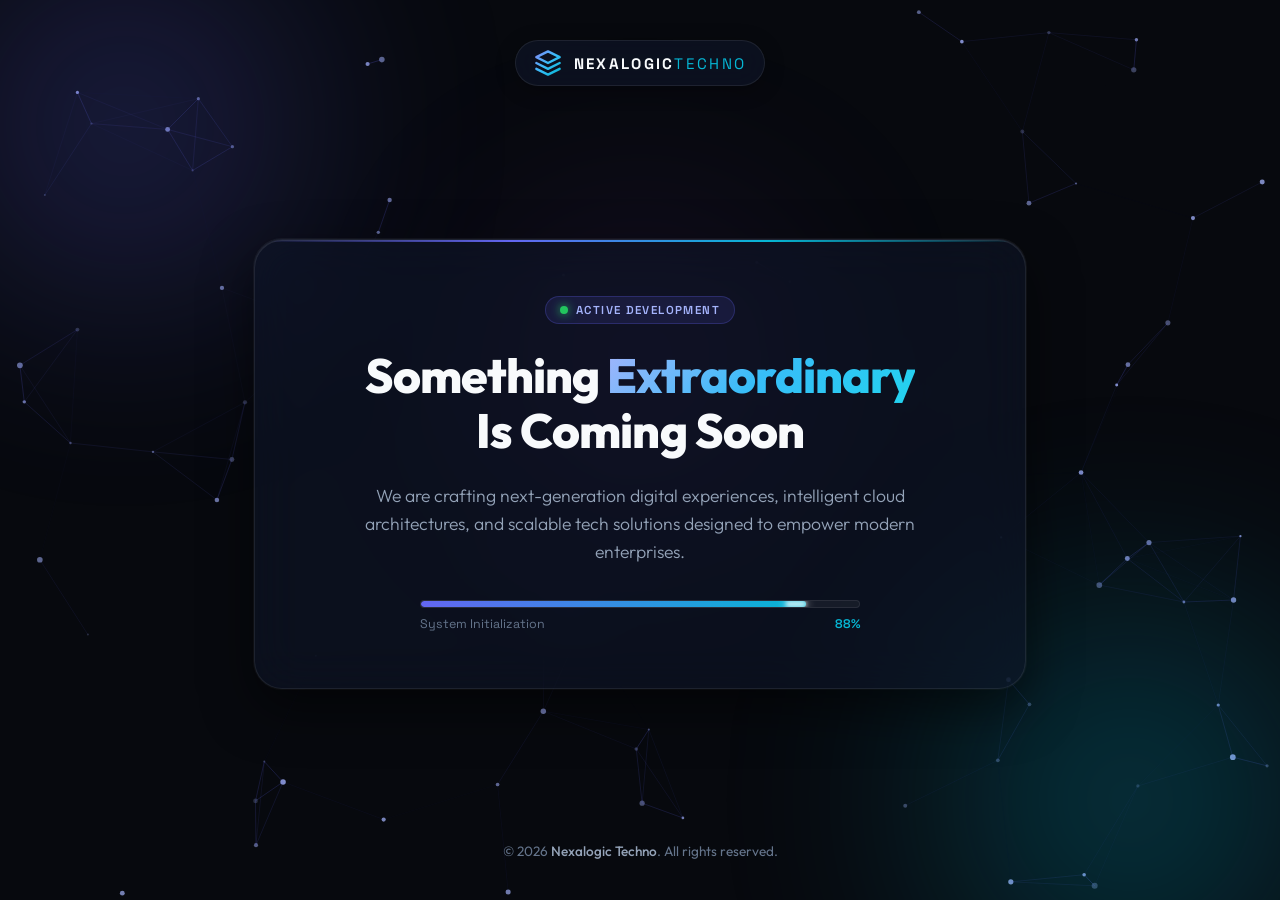
<file: nexalogic-coming-soon/index.html>
<!DOCTYPE html>
<html lang="en">
<head>
  <meta charset="UTF-8">
  <meta name="viewport" content="width=device-width, initial-scale=1.0">
  <title>Nexalogic Techno — Coming Soon</title>
  <meta name="description" content="Nexalogic Techno is preparing something extraordinary. We engineer next-generation digital solutions, intelligent technology, and scalable software.">
  <meta name="keywords" content="Nexalogic Techno, Software Development, Technology, Digital Solutions, Innovations">
  
  <!-- Open Graph / Meta -->
  <meta property="og:type" content="website">
  <meta property="og:url" content="https://nexalogictechno.com/">
  <meta property="og:title" content="Nexalogic Techno — Coming Soon">
  <meta property="og:description" content="Something extraordinary is in the works. Stay tuned for our upcoming launch.">
  
  <!-- Google Fonts -->
  <link rel="preconnect" href="https://fonts.googleapis.com">
  <link rel="preconnect" href="https://fonts.gstatic.com" crossorigin>
  <link href="https://fonts.googleapis.com/css2?family=Outfit:wght@300;400;500;600;700;800;900&family=Space+Grotesk:wght@400;500;600;700&display=swap" rel="stylesheet">
  
  <link rel="stylesheet" href="style.css">
</head>
<body>
  <!-- Interactive Background Canvas -->
  <canvas id="particleCanvas"></canvas>

  <!-- Ambient Glow Gradients -->
  <div class="ambient-glow glow-1"></div>
  <div class="ambient-glow glow-2"></div>
  <div class="ambient-glow glow-3"></div>

  <!-- Main Container -->
  <main class="main-wrapper">
    
    <!-- Top Brand Header -->
    <header class="brand-header">
      <div class="logo-container">
        <div class="logo-icon">
          <svg viewBox="0 0 24 24" fill="none" xmlns="http://www.w3.org/2000/svg">
            <path d="M12 2L2 7L12 12L22 7L12 2Z" stroke="url(#logo-grad)" stroke-width="2" stroke-linecap="round" stroke-linejoin="round"/>
            <path d="M2 17L12 22L22 17" stroke="url(#logo-grad)" stroke-width="2" stroke-linecap="round" stroke-linejoin="round"/>
            <path d="M2 12L12 17L22 12" stroke="url(#logo-grad)" stroke-width="2" stroke-linecap="round" stroke-linejoin="round"/>
            <defs>
              <linearGradient id="logo-grad" x1="2" y1="2" x2="22" y2="22" gradientUnits="userSpaceOnUse">
                <stop stop-color="#818cf8"/>
                <stop offset="0.5" stop-color="#38bdf8"/>
                <stop offset="1" stop-color="#06b6d4"/>
              </linearGradient>
            </defs>
          </svg>
        </div>
        <span class="brand-name">NEXALOGIC<span class="brand-accent">TECHNO</span></span>
      </div>
    </header>

    <!-- Glassmorphic Center Card -->
    <section class="hero-card">
      <div class="badge-wrapper">
        <span class="pulse-dot"></span>
        <span class="badge-text">ACTIVE DEVELOPMENT</span>
      </div>

      <h1 class="hero-title">
        Something <span class="gradient-text">Extraordinary</span><br>
        Is Coming Soon
      </h1>

      <p class="hero-subtitle">
        We are crafting next-generation digital experiences, intelligent cloud architectures, and scalable tech solutions designed to empower modern enterprises.
      </p>

      <div class="status-indicator">
        <div class="progress-bar-container">
          <div class="progress-bar">
            <div class="progress-glow"></div>
          </div>
        </div>
        <div class="progress-labels">
          <span>System Initialization</span>
          <span class="progress-percent">88%</span>
        </div>
      </div>
    </section>

    <!-- Footer -->
    <footer class="footer-wrapper">
      <p class="copyright-text">
        &copy; 2026 <strong>Nexalogic Techno</strong>. All rights reserved.
      </p>
    </footer>

  </main>

  <script src="script.js"></script>
</body>
</html>
</file>
<file: nexalogic-coming-soon/style.css>
/* ==========================================================
   Nexalogic Techno — Coming Soon Design System
   Modern Dark Glassmorphism with Cosmic Mesh Gradients
   ========================================================== */

:root {
  --bg-dark: #07090e;
  --card-bg: rgba(15, 23, 42, 0.55);
  --card-border: rgba(255, 255, 255, 0.08);
  --card-border-glow: rgba(99, 102, 241, 0.25);
  
  --primary-glow: #6366f1;
  --secondary-glow: #06b6d4;
  --accent-glow: #a855f7;
  
  --text-main: #f8fafc;
  --text-muted: #94a3b8;
  --text-dim: #64748b;
  
  --font-heading: 'Outfit', -apple-system, BlinkMacSystemFont, sans-serif;
  --font-mono: 'Space Grotesk', monospace;
}

* {
  margin: 0;
  padding: 0;
  box-sizing: border-box;
}

html, body {
  width: 100%;
  min-height: 100vh;
  background-color: var(--bg-dark);
  font-family: var(--font-heading);
  color: var(--text-main);
  overflow-x: hidden;
  position: relative;
  display: flex;
  flex-direction: column;
  justify-content: center;
  align-items: center;
}

/* ==========================================================
   Background Particle Canvas
   ========================================================== */
#particleCanvas {
  position: fixed;
  top: 0;
  left: 0;
  width: 100%;
  height: 100%;
  z-index: 0;
  pointer-events: none;
}

/* ==========================================================
   Ambient Glow Spheres
   ========================================================== */
.ambient-glow {
  position: fixed;
  border-radius: 50%;
  filter: blur(120px);
  pointer-events: none;
  z-index: 0;
  opacity: 0.45;
  animation: floatAmbient 12s ease-in-out infinite alternate;
}

.glow-1 {
  width: 450px;
  height: 450px;
  top: -100px;
  left: -100px;
  background: radial-gradient(circle, var(--primary-glow), transparent 70%);
}

.glow-2 {
  width: 500px;
  height: 500px;
  bottom: -150px;
  right: -100px;
  background: radial-gradient(circle, var(--secondary-glow), transparent 70%);
  animation-delay: -4s;
}

.glow-3 {
  width: 350px;
  height: 350px;
  top: 40%;
  left: 50%;
  transform: translate(-50%, -50%);
  background: radial-gradient(circle, var(--accent-glow), transparent 70%);
  opacity: 0.25;
  animation-delay: -8s;
}

@keyframes floatAmbient {
  0% { transform: translateY(0) scale(1); }
  50% { transform: translateY(30px) scale(1.08); }
  100% { transform: translateY(-20px) scale(0.95); }
}

/* ==========================================================
   Main Layout Wrapper
   ========================================================== */
.main-wrapper {
  position: relative;
  z-index: 10;
  width: 100%;
  max-width: 820px;
  min-height: 100vh;
  padding: 40px 24px;
  display: flex;
  flex-direction: column;
  justify-content: space-between;
  align-items: center;
  gap: 32px;
}

/* ==========================================================
   Brand Header
   ========================================================== */
.brand-header {
  width: 100%;
  display: flex;
  justify-content: center;
  align-items: center;
}

.logo-container {
  display: flex;
  align-items: center;
  gap: 12px;
  padding: 8px 18px;
  border-radius: 999px;
  background: rgba(15, 23, 42, 0.6);
  backdrop-filter: blur(16px);
  -webkit-backdrop-filter: blur(16px);
  border: 1px solid rgba(255, 255, 255, 0.08);
  box-shadow: 0 4px 20px rgba(0, 0, 0, 0.3);
  transition: all 0.3s ease;
}

.logo-container:hover {
  border-color: rgba(99, 102, 241, 0.4);
  box-shadow: 0 4px 25px rgba(99, 102, 241, 0.25);
  transform: translateY(-2px);
}

.logo-icon {
  width: 28px;
  height: 28px;
  display: flex;
  align-items: center;
  justify-content: center;
}

.logo-icon svg {
  width: 100%;
  height: 100%;
}

.brand-name {
  font-family: var(--font-mono);
  font-size: 0.95rem;
  font-weight: 700;
  letter-spacing: 0.15em;
  color: var(--text-main);
}

.brand-accent {
  color: var(--secondary-glow);
  font-weight: 400;
}

/* ==========================================================
   Hero Card (Glassmorphic)
   ========================================================== */
.hero-card {
  width: 100%;
  padding: 56px 44px;
  border-radius: 28px;
  background: var(--card-bg);
  backdrop-filter: blur(24px);
  -webkit-backdrop-filter: blur(24px);
  border: 1px solid var(--card-border);
  box-shadow: 
    0 20px 50px rgba(0, 0, 0, 0.5),
    0 0 0 1px rgba(255, 255, 255, 0.05),
    inset 0 1px 0 rgba(255, 255, 255, 0.1);
  text-align: center;
  display: flex;
  flex-direction: column;
  align-items: center;
  gap: 24px;
  position: relative;
  overflow: hidden;
  animation: cardFadeIn 1s cubic-bezier(0.16, 1, 0.3, 1) forwards;
}

.hero-card::before {
  content: '';
  position: absolute;
  top: 0;
  left: 0;
  right: 0;
  height: 2px;
  background: linear-gradient(90deg, transparent, var(--primary-glow), var(--secondary-glow), transparent);
}

@keyframes cardFadeIn {
  from {
    opacity: 0;
    transform: translateY(30px) scale(0.97);
  }
  to {
    opacity: 1;
    transform: translateY(0) scale(1);
  }
}

/* Badge */
.badge-wrapper {
  display: inline-flex;
  align-items: center;
  gap: 8px;
  padding: 6px 14px;
  background: rgba(99, 102, 241, 0.12);
  border: 1px solid rgba(99, 102, 241, 0.25);
  border-radius: 999px;
}

.pulse-dot {
  width: 8px;
  height: 8px;
  background-color: #22c55e;
  border-radius: 50%;
  box-shadow: 0 0 10px #22c55e;
  animation: pulse 2s infinite;
}

@keyframes pulse {
  0% { transform: scale(0.95); box-shadow: 0 0 0 0 rgba(34, 197, 94, 0.7); }
  70% { transform: scale(1); box-shadow: 0 0 0 8px rgba(34, 197, 94, 0); }
  100% { transform: scale(0.95); box-shadow: 0 0 0 0 rgba(34, 197, 94, 0); }
}

.badge-text {
  font-family: var(--font-mono);
  font-size: 0.72rem;
  font-weight: 600;
  letter-spacing: 0.12em;
  color: #a5b4fc;
}

/* Typography */
.hero-title {
  font-size: 3rem;
  font-weight: 800;
  line-height: 1.15;
  letter-spacing: -0.02em;
  color: var(--text-main);
}

.gradient-text {
  background: linear-gradient(135deg, #a5b4fc 0%, #38bdf8 50%, #22d3ee 100%);
  -webkit-background-clip: text;
  -webkit-text-fill-color: transparent;
  background-clip: text;
}

.hero-subtitle {
  font-size: 1.1rem;
  font-weight: 300;
  line-height: 1.6;
  color: var(--text-muted);
  max-width: 580px;
}

/* Status Progress Bar */
.status-indicator {
  width: 100%;
  max-width: 440px;
  margin-top: 10px;
  display: flex;
  flex-direction: column;
  gap: 8px;
}

.progress-bar-container {
  width: 100%;
  height: 8px;
  background: rgba(255, 255, 255, 0.05);
  border-radius: 999px;
  overflow: hidden;
  border: 1px solid rgba(255, 255, 255, 0.08);
  position: relative;
}

.progress-bar {
  width: 88%;
  height: 100%;
  background: linear-gradient(90deg, #6366f1, #06b6d4);
  border-radius: 999px;
  position: relative;
}

.progress-glow {
  position: absolute;
  top: 0;
  right: 0;
  width: 20px;
  height: 100%;
  background: #ffffff;
  opacity: 0.75;
  filter: blur(2px);
  box-shadow: 0 0 10px #ffffff;
}

.progress-labels {
  display: flex;
  justify-content: space-between;
  align-items: center;
  font-family: var(--font-mono);
  font-size: 0.78rem;
  color: var(--text-dim);
}

.progress-percent {
  color: var(--secondary-glow);
  font-weight: 600;
}

/* ==========================================================
   Footer
   ========================================================== */
.footer-wrapper {
  width: 100%;
  text-align: center;
}

.copyright-text {
  font-size: 0.85rem;
  color: var(--text-dim);
}

.copyright-text strong {
  color: var(--text-muted);
  font-weight: 500;
}

/* ==========================================================
   Responsive Design
   ========================================================== */
@media (max-width: 640px) {
  .main-wrapper {
    padding: 28px 16px;
    gap: 24px;
  }

  .hero-card {
    padding: 40px 20px;
    border-radius: 20px;
    gap: 18px;
  }

  .hero-title {
    font-size: 2.1rem;
  }

  .hero-subtitle {
    font-size: 0.95rem;
  }

  .status-indicator {
    max-width: 100%;
  }
}
</file>
